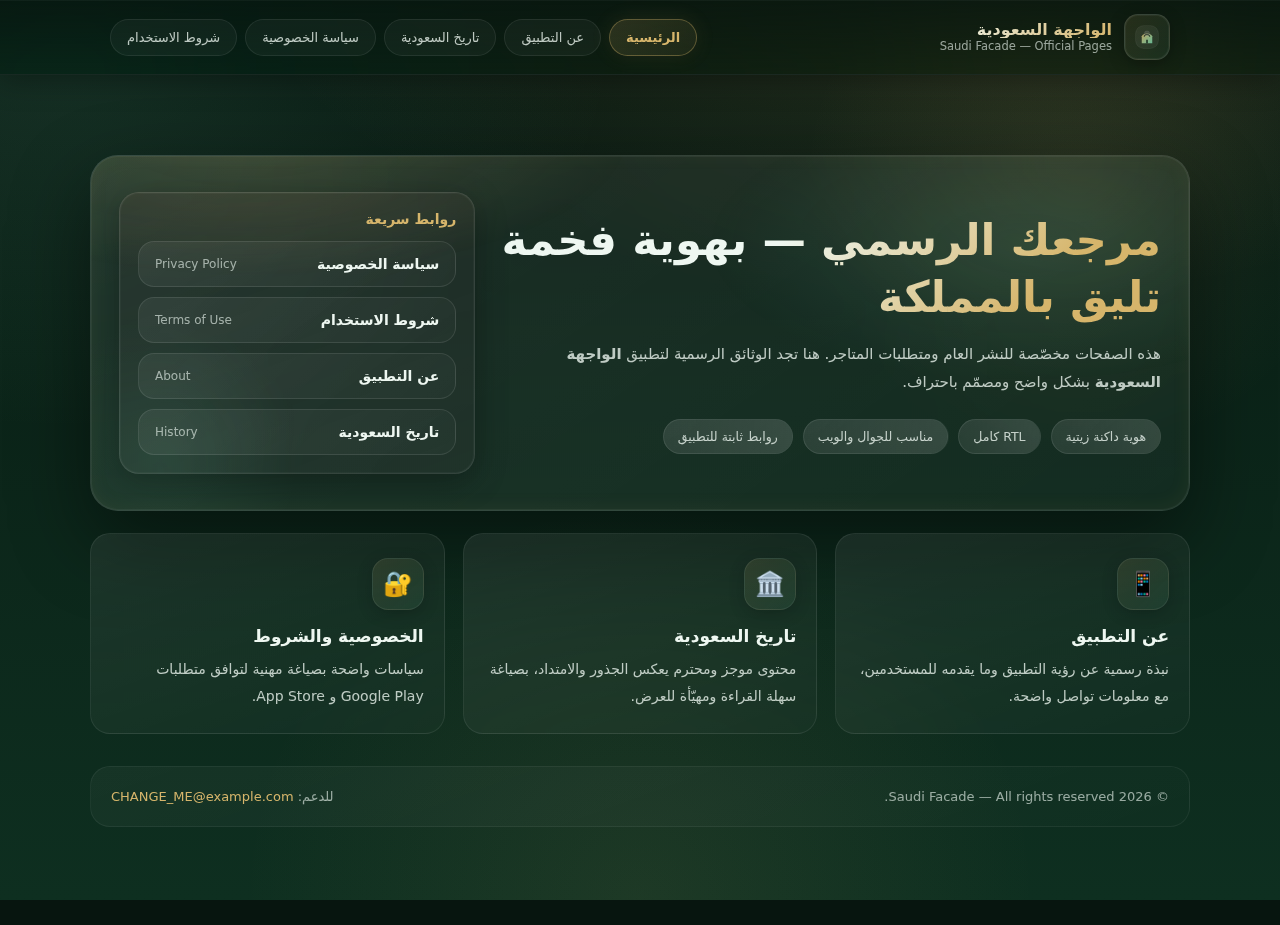
<file: index.html>
<!doctype html>
<html lang="ar" dir="rtl">
<head>
  <meta charset="utf-8" />
  <meta name="viewport" content="width=device-width,initial-scale=1" />
  <title>الواجهة السعودية — الصفحات الرسمية</title>
  <meta name="description" content="الصفحات الرسمية لتطبيق الواجهة السعودية: عن التطبيق، تاريخ السعودية، سياسة الخصوصية، شروط الاستخدام." />
  <link rel="icon" href="assets/logo.svg" type="image/svg+xml" />
  <link rel="stylesheet" href="assets/style.css" />
</head>
<body>

<header class="topbar">
  <nav class="nav">
    <a class="brand" href="./index.html" aria-label="العودة للصفحة الرئيسية">
      <img src="assets/logo.svg" alt="Saudi Facade" />
      <div class="title">
        <b>الواجهة السعودية</b>
        <span>Saudi Facade — Official Pages</span>
      </div>
    </a>

    <div class="links">
      <a class="is-active" href="./index.html">الرئيسية</a>
      <a href="./about.html">عن التطبيق</a>
      <a href="./history.html">تاريخ السعودية</a>
      <a href="./privacy.html">سياسة الخصوصية</a>
      <a href="./terms.html">شروط الاستخدام</a>
    </div>
  </nav>
</header>

<div class="wrap">
  <main class="container">
    <section class="hero">
      <div class="heroCard">
        <div class="heroInner">
          <div>
            <h1 class="hTitle">مرجعك الرسمي — بهوية فخمة تليق بالمملكة</h1>
            <p class="hSub">
              هذه الصفحات مخصّصة للنشر العام ومتطلبات المتاجر. هنا تجد الوثائق الرسمية لتطبيق
              <b>الواجهة السعودية</b> بشكل واضح ومصمّم باحتراف.
            </p>

            <div class="badges">
              <span class="badge">هوية داكنة زيتية</span>
              <span class="badge">RTL كامل</span>
              <span class="badge">مناسب للجوال والويب</span>
              <span class="badge">روابط ثابتة للتطبيق</span>
            </div>
          </div>

          <aside class="ctaBox">
            <h3>روابط سريعة</h3>
            <div class="cta">
              <a class="btn" href="./privacy.html"><b>سياسة الخصوصية</b><span>Privacy Policy</span></a>
              <a class="btn" href="./terms.html"><b>شروط الاستخدام</b><span>Terms of Use</span></a>
              <a class="btn" href="./about.html"><b>عن التطبيق</b><span>About</span></a>
              <a class="btn" href="./history.html"><b>تاريخ السعودية</b><span>History</span></a>
            </div>
          </aside>
        </div>
      </div>

      <div class="grid">
        <a class="card" href="./about.html">
          <div class="card-icon">📱</div>
          <h2>عن التطبيق</h2>
          <p>نبذة رسمية عن رؤية التطبيق وما يقدمه للمستخدمين، مع معلومات تواصل واضحة.</p>
        </a>
        <a class="card" href="./history.html">
          <div class="card-icon">🏛️</div>
          <h2>تاريخ السعودية</h2>
          <p>محتوى موجز ومحترم يعكس الجذور والامتداد، بصياغة سهلة القراءة ومهيّأة للعرض.</p>
        </a>
        <a class="card" href="./privacy.html">
          <div class="card-icon">🔐</div>
          <h2>الخصوصية والشروط</h2>
          <p>سياسات واضحة بصياغة مهنية لتوافق متطلبات Google Play و App Store.</p>
        </a>
      </div>

      <div class="footer">
        <div>© <span id="y"></span> Saudi Facade — All rights reserved.</div>
        <div>للدعم: <a href="mailto:CHANGE_ME@example.com">CHANGE_ME@example.com</a></div>
      </div>
    </section>
  </main>
</div>

<script>
  document.getElementById('y').textContent = new Date().getFullYear();

  /* ── Real-time 3D Tilt on Hero Card ── */
  const hero = document.querySelector('.heroCard');
  if(hero){
    hero.addEventListener('mousemove', e => {
      const r = hero.getBoundingClientRect();
      const x = (e.clientX - r.left) / r.width  - .5;
      const y = (e.clientY - r.top)  / r.height - .5;
      hero.style.transform =
        `perspective(900px) rotateY(${x*6}deg) rotateX(${-y*5}deg) translateY(-4px)`;
    });
    hero.addEventListener('mouseleave', () => {
      hero.style.transform = '';
    });
  }

  /* ── Real-time 3D Tilt on Cards ── */
  document.querySelectorAll('.card').forEach(card => {
    card.addEventListener('mousemove', e => {
      const r = card.getBoundingClientRect();
      const x = (e.clientX - r.left) / r.width  - .5;
      const y = (e.clientY - r.top)  / r.height - .5;
      card.style.transform =
        `perspective(600px) rotateY(${x*10}deg) rotateX(${-y*8}deg) translateY(-10px) scale(1.03)`;
    });
    card.addEventListener('mouseleave', () => {
      card.style.transform = '';
    });
  });
</script>
</body>
</html>
</file>
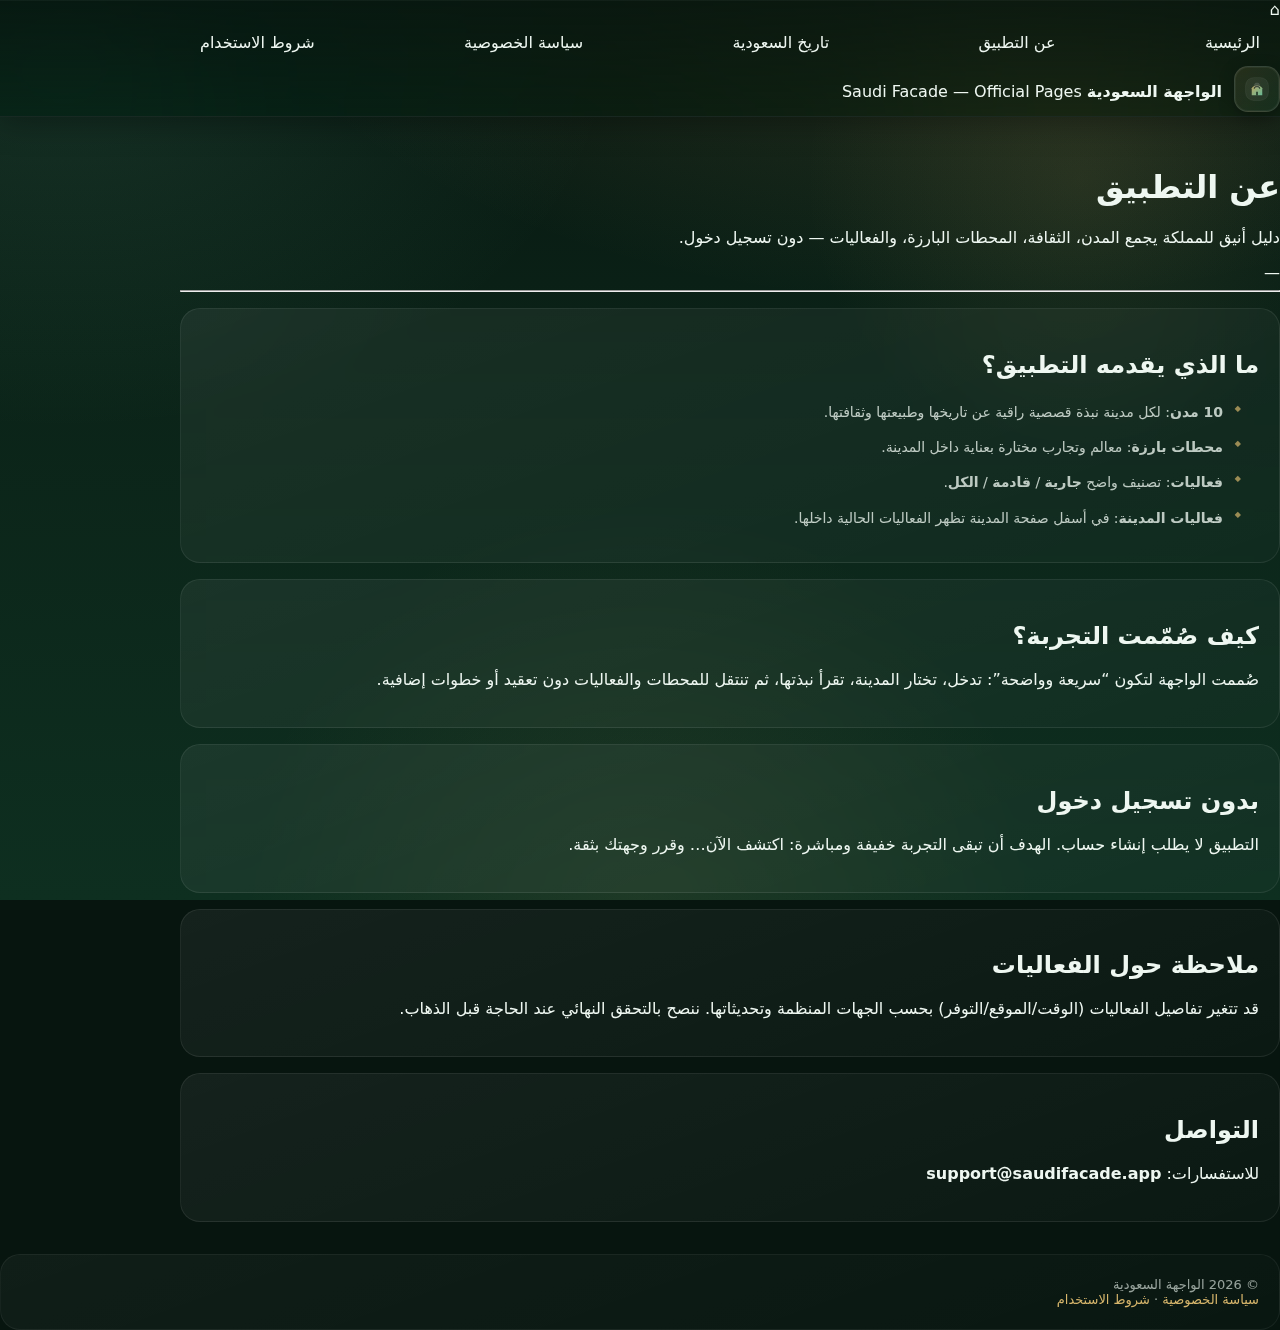
<file: about.html>
<!doctype html>
<html lang="ar" dir="rtl">
<head>
  <meta charset="utf-8" />
  <meta name="viewport" content="width=device-width, initial-scale=1" />
  <title>عن التطبيق — الواجهة السعودية</title>
  <meta name="description" content="عن تطبيق الواجهة السعودية: المدن، المحطات البارزة، والفعاليات الجارية والقادمة — تجربة بلا تسجيل." />
  <link rel="stylesheet" href="assets/style.css" />
</head>
<body>

<header class="topbar">
  <div class="container topbar-inner">
    <a class="homebtn" href="index.html" aria-label="الصفحة الرئيسية">⌂</a>

    <nav class="nav" aria-label="التنقل">
      <a class="pill" href="index.html">الرئيسية</a>
      <a class="pill active" href="about.html">عن التطبيق</a>
      <a class="pill" href="history.html">تاريخ السعودية</a>
      <a class="pill" href="privacy.html">سياسة الخصوصية</a>
      <a class="pill" href="terms.html">شروط الاستخدام</a>
    </nav>

    <div class="brand">
      <div class="brand-badge">
        <img src="assets/logo.svg" alt="" width="22" height="22" />
      </div>
      <div class="brand-title">
        <b>الواجهة السعودية</b>
        <span>Saudi Facade — Official Pages</span>
      </div>
    </div>
  </div>
</header>

<main class="page">
  <div class="container">
    <div class="panel">

      <div class="pagehead">
        <div>
          <h1>عن التطبيق</h1>
          <p>دليل أنيق للمملكة يجمع المدن، الثقافة، المحطات البارزة، والفعاليات — دون تسجيل دخول.</p>
        </div>
        <div class="meta">—</div>
      </div>

      <hr class="sep" />

      <div class="sections">

        <div class="section">
          <h2>ما الذي يقدمه التطبيق؟</h2>
          <ul>
            <li><b>10 مدن</b>: لكل مدينة نبذة قصصية راقية عن تاريخها وطبيعتها وثقافتها.</li>
            <li><b>محطات بارزة</b>: معالم وتجارب مختارة بعناية داخل المدينة.</li>
            <li><b>فعاليات</b>: تصنيف واضح <b>جارية</b> / <b>قادمة</b> / <b>الكل</b>.</li>
            <li><b>فعاليات المدينة</b>: في أسفل صفحة المدينة تظهر الفعاليات الحالية داخلها.</li>
          </ul>
        </div>

        <div class="section">
          <h2>كيف صُمّمت التجربة؟</h2>
          <p>
            صُممت الواجهة لتكون “سريعة وواضحة”: تدخل، تختار المدينة، تقرأ نبذتها،
            ثم تنتقل للمحطات والفعاليات دون تعقيد أو خطوات إضافية.
          </p>
        </div>

        <div class="section">
          <h2>بدون تسجيل دخول</h2>
          <p>
            التطبيق لا يطلب إنشاء حساب. الهدف أن تبقى التجربة خفيفة ومباشرة:
            اكتشف الآن… وقرر وجهتك بثقة.
          </p>
        </div>

        <div class="section">
          <h2>ملاحظة حول الفعاليات</h2>
          <p>
            قد تتغير تفاصيل الفعاليات (الوقت/الموقع/التوفر) بحسب الجهات المنظمة وتحديثاتها.
            ننصح بالتحقق النهائي عند الحاجة قبل الذهاب.
          </p>
        </div>

        <div class="section">
          <h2>التواصل</h2>
          <p>للاستفسارات: <b>support@saudifacade.app</b></p>
        </div>

      </div>
    </div>
  </div>
</main>

<footer class="footer">
  <div class="container footer-inner">
    <div>© <span id="y"></span> الواجهة السعودية</div>
    <div>
      <a href="privacy.html">سياسة الخصوصية</a>
      <span aria-hidden="true"> · </span>
      <a href="terms.html">شروط الاستخدام</a>
    </div>
  </div>
</footer>

<script>
  document.getElementById("y").textContent = new Date().getFullYear();

  /* ── Real-time 3D Tilt on Panel ── */
  const panel = document.querySelector('.panel');
  if(panel){
    panel.addEventListener('mousemove', e => {
      const r = panel.getBoundingClientRect();
      const x = (e.clientX - r.left) / r.width  - .5;
      const y = (e.clientY - r.top)  / r.height - .5;
      panel.style.transform =
        `perspective(1200px) rotateY(${x*3}deg) rotateX(${-y*2}deg) translateY(-2px)`;
    });
    panel.addEventListener('mouseleave', () => {
      panel.style.transform = '';
    });
  }

  /* ── Real-time 3D Tilt on Sections ── */
  document.querySelectorAll('.section').forEach(sec => {
    sec.addEventListener('mousemove', e => {
      const r = sec.getBoundingClientRect();
      const x = (e.clientX - r.left) / r.width  - .5;
      const y = (e.clientY - r.top)  / r.height - .5;
      sec.style.transform =
        `perspective(700px) rotateY(${x*8}deg) rotateX(${-y*6}deg) translateY(-5px) translateX(-4px)`;
    });
    sec.addEventListener('mouseleave', () => {
      sec.style.transform = '';
    });
  });
</script>

</body>
</html>
</file>
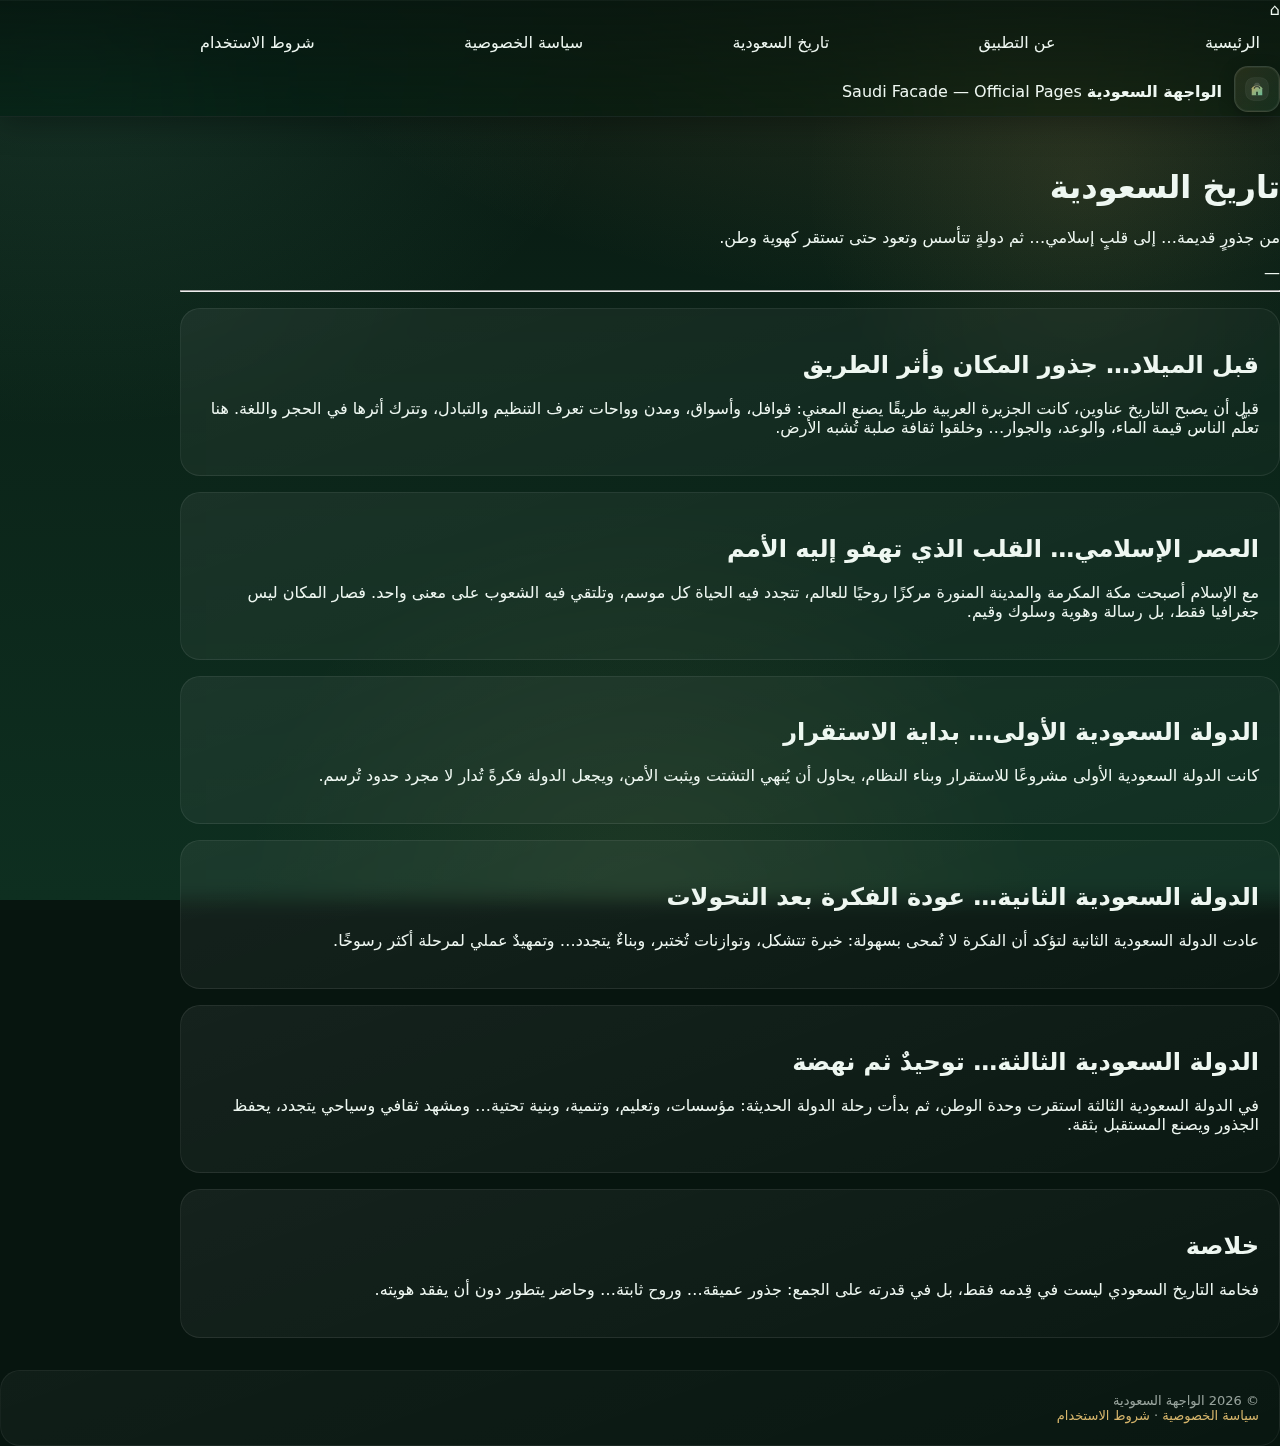
<file: history.html>
<!doctype html>
<html lang="ar" dir="rtl">
<head>
  <meta charset="utf-8" />
  <meta name="viewport" content="width=device-width, initial-scale=1" />
  <title>تاريخ السعودية — الواجهة السعودية</title>
  <meta name="description" content="نبذة عميقة عن تاريخ المملكة: قبل الميلاد، العصر الإسلامي، الدولة السعودية الأولى والثانية والثالثة." />
  <link rel="stylesheet" href="assets/style.css" />
</head>
<body>

<header class="topbar">
  <div class="container topbar-inner">
    <a class="homebtn" href="index.html" aria-label="الصفحة الرئيسية">⌂</a>

    <nav class="nav" aria-label="التنقل">
      <a class="pill" href="index.html">الرئيسية</a>
      <a class="pill" href="about.html">عن التطبيق</a>
      <a class="pill active" href="history.html">تاريخ السعودية</a>
      <a class="pill" href="privacy.html">سياسة الخصوصية</a>
      <a class="pill" href="terms.html">شروط الاستخدام</a>
    </nav>

    <div class="brand">
      <div class="brand-badge">
        <img src="assets/logo.svg" alt="" width="22" height="22" />
      </div>
      <div class="brand-title">
        <b>الواجهة السعودية</b>
        <span>Saudi Facade — Official Pages</span>
      </div>
    </div>
  </div>
</header>

<main class="page">
  <div class="container">
    <div class="panel">

      <div class="pagehead">
        <div>
          <h1>تاريخ السعودية</h1>
          <p>من جذورٍ قديمة… إلى قلبٍ إسلامي… ثم دولةٍ تتأسس وتعود حتى تستقر كهوية وطن.</p>
        </div>
        <div class="meta">—</div>
      </div>

      <hr class="sep" />

      <div class="sections">

        <div class="section">
          <h2>قبل الميلاد… جذور المكان وأثر الطريق</h2>
          <p>
            قبل أن يصبح التاريخ عناوين، كانت الجزيرة العربية طريقًا يصنع المعنى:
            قوافل، وأسواق، ومدن وواحات تعرف التنظيم والتبادل، وتترك أثرها في الحجر واللغة.
            هنا تعلّم الناس قيمة الماء، والوعد، والجوار… وخلقوا ثقافة صلبة تُشبه الأرض.
          </p>
        </div>

        <div class="section">
          <h2>العصر الإسلامي… القلب الذي تهفو إليه الأمم</h2>
          <p>
            مع الإسلام أصبحت مكة المكرمة والمدينة المنورة مركزًا روحيًا للعالم،
            تتجدد فيه الحياة كل موسم، وتلتقي فيه الشعوب على معنى واحد.
            فصار المكان ليس جغرافيا فقط، بل رسالة وهوية وسلوك وقيم.
          </p>
        </div>

        <div class="section">
          <h2>الدولة السعودية الأولى… بداية الاستقرار</h2>
          <p>
            كانت الدولة السعودية الأولى مشروعًا للاستقرار وبناء النظام،
            يحاول أن يُنهي التشتت ويثبت الأمن، ويجعل الدولة فكرةً تُدار لا مجرد حدود تُرسم.
          </p>
        </div>

        <div class="section">
          <h2>الدولة السعودية الثانية… عودة الفكرة بعد التحولات</h2>
          <p>
            عادت الدولة السعودية الثانية لتؤكد أن الفكرة لا تُمحى بسهولة:
            خبرة تتشكل، وتوازنات تُختبر، وبناءٌ يتجدد… وتمهيدٌ عملي لمرحلة أكثر رسوخًا.
          </p>
        </div>

        <div class="section">
          <h2>الدولة السعودية الثالثة… توحيدٌ ثم نهضة</h2>
          <p>
            في الدولة السعودية الثالثة استقرت وحدة الوطن، ثم بدأت رحلة الدولة الحديثة:
            مؤسسات، وتعليم، وتنمية، وبنية تحتية… ومشهد ثقافي وسياحي يتجدد،
            يحفظ الجذور ويصنع المستقبل بثقة.
          </p>
        </div>

        <div class="section">
          <h2>خلاصة</h2>
          <p>
            فخامة التاريخ السعودي ليست في قِدمه فقط، بل في قدرته على الجمع:
            جذور عميقة… وروح ثابتة… وحاضر يتطور دون أن يفقد هويته.
          </p>
        </div>

      </div>
    </div>
  </div>
</main>

<footer class="footer">
  <div class="container footer-inner">
    <div>© <span id="y"></span> الواجهة السعودية</div>
    <div>
      <a href="privacy.html">سياسة الخصوصية</a>
      <span aria-hidden="true"> · </span>
      <a href="terms.html">شروط الاستخدام</a>
    </div>
  </div>
</footer>

<script>
  document.getElementById("y").textContent = new Date().getFullYear();

  /* ── Real-time 3D Tilt on Panel ── */
  const panel = document.querySelector('.panel');
  if(panel){
    panel.addEventListener('mousemove', e => {
      const r = panel.getBoundingClientRect();
      const x = (e.clientX - r.left) / r.width  - .5;
      const y = (e.clientY - r.top)  / r.height - .5;
      panel.style.transform =
        `perspective(1200px) rotateY(${x*3}deg) rotateX(${-y*2}deg) translateY(-2px)`;
    });
    panel.addEventListener('mouseleave', () => {
      panel.style.transform = '';
    });
  }

  /* ── Real-time 3D Tilt on Sections ── */
  document.querySelectorAll('.section').forEach(sec => {
    sec.addEventListener('mousemove', e => {
      const r = sec.getBoundingClientRect();
      const x = (e.clientX - r.left) / r.width  - .5;
      const y = (e.clientY - r.top)  / r.height - .5;
      sec.style.transform =
        `perspective(700px) rotateY(${x*8}deg) rotateX(${-y*6}deg) translateY(-5px) translateX(-4px)`;
    });
    sec.addEventListener('mouseleave', () => {
      sec.style.transform = '';
    });
  });
</script>

</body>
</html>
</file>
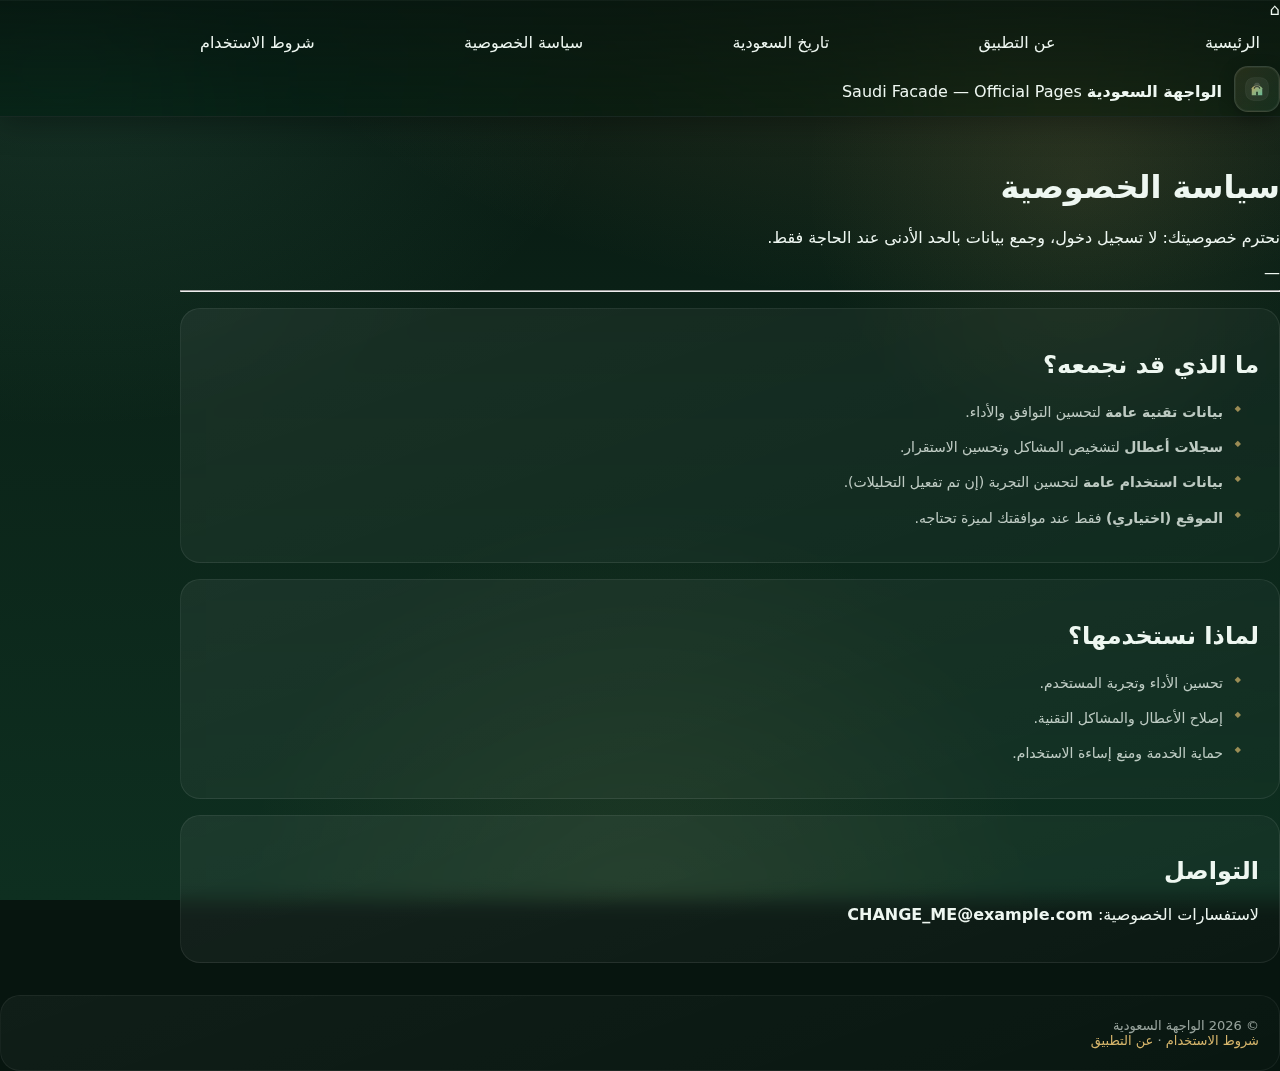
<file: privacy.html>
<!doctype html>
<html lang="ar" dir="rtl">
<head>
  <meta charset="utf-8" />
  <meta name="viewport" content="width=device-width, initial-scale=1" />
  <title>سياسة الخصوصية — الواجهة السعودية</title>
  <meta name="description" content="سياسة الخصوصية لتطبيق الواجهة السعودية: جمع محدود للبيانات عند الحاجة، أذونات اختيارية، وحماية معقولة." />
  <link rel="stylesheet" href="assets/style.css" />
</head>
<body>

<header class="topbar">
  <div class="container topbar-inner">
    <a class="homebtn" href="index.html" aria-label="الصفحة الرئيسية">⌂</a>

    <nav class="nav" aria-label="التنقل">
      <a class="pill" href="index.html">الرئيسية</a>
      <a class="pill" href="about.html">عن التطبيق</a>
      <a class="pill" href="history.html">تاريخ السعودية</a>
      <a class="pill active" href="privacy.html">سياسة الخصوصية</a>
      <a class="pill" href="terms.html">شروط الاستخدام</a>
    </nav>

    <div class="brand">
      <div class="brand-badge">
        <img src="assets/logo.svg" alt="" width="22" height="22" />
      </div>
      <div class="brand-title">
        <b>الواجهة السعودية</b>
        <span>Saudi Facade — Official Pages</span>
      </div>
    </div>
  </div>
</header>

<main class="page">
  <div class="container">
    <div class="panel">

      <div class="pagehead">
        <div>
          <h1>سياسة الخصوصية</h1>
          <p>نحترم خصوصيتك: لا تسجيل دخول، وجمع بيانات بالحد الأدنى عند الحاجة فقط.</p>
        </div>
        <div class="meta">—</div>
      </div>

      <hr class="sep" />

      <div class="sections">
        <div class="section">
          <h2>ما الذي قد نجمعه؟</h2>
          <ul>
            <li><b>بيانات تقنية عامة</b> لتحسين التوافق والأداء.</li>
            <li><b>سجلات أعطال</b> لتشخيص المشاكل وتحسين الاستقرار.</li>
            <li><b>بيانات استخدام عامة</b> لتحسين التجربة (إن تم تفعيل التحليلات).</li>
            <li><b>الموقع (اختياري)</b> فقط عند موافقتك لميزة تحتاجه.</li>
          </ul>
        </div>

        <div class="section">
          <h2>لماذا نستخدمها؟</h2>
          <ul>
            <li>تحسين الأداء وتجربة المستخدم.</li>
            <li>إصلاح الأعطال والمشاكل التقنية.</li>
            <li>حماية الخدمة ومنع إساءة الاستخدام.</li>
          </ul>
        </div>

        <div class="section">
          <h2>التواصل</h2>
          <p>لاستفسارات الخصوصية: <a href="mailto:CHANGE_ME@example.com"><b>CHANGE_ME@example.com</b></a></p>
        </div>
      </div>

    </div>
  </div>
</main>

<footer class="footer">
  <div class="container footer-inner">
    <div>© <span id="y"></span> الواجهة السعودية</div>
    <div>
      <a href="terms.html">شروط الاستخدام</a>
      <span aria-hidden="true"> · </span>
      <a href="about.html">عن التطبيق</a>
    </div>
  </div>
</footer>

<script>
  document.getElementById("y").textContent = new Date().getFullYear();

  /* ── Real-time 3D Tilt on Panel ── */
  const panel = document.querySelector('.panel');
  if(panel){
    panel.addEventListener('mousemove', e => {
      const r = panel.getBoundingClientRect();
      const x = (e.clientX - r.left) / r.width  - .5;
      const y = (e.clientY - r.top)  / r.height - .5;
      panel.style.transform =
        `perspective(1200px) rotateY(${x*3}deg) rotateX(${-y*2}deg) translateY(-2px)`;
    });
    panel.addEventListener('mouseleave', () => {
      panel.style.transform = '';
    });
  }

  /* ── Real-time 3D Tilt on Sections ── */
  document.querySelectorAll('.section').forEach(sec => {
    sec.addEventListener('mousemove', e => {
      const r = sec.getBoundingClientRect();
      const x = (e.clientX - r.left) / r.width  - .5;
      const y = (e.clientY - r.top)  / r.height - .5;
      sec.style.transform =
        `perspective(700px) rotateY(${x*8}deg) rotateX(${-y*6}deg) translateY(-5px) translateX(-4px)`;
    });
    sec.addEventListener('mouseleave', () => {
      sec.style.transform = '';
    });
  });
</script>

</body>
</html>
</file>
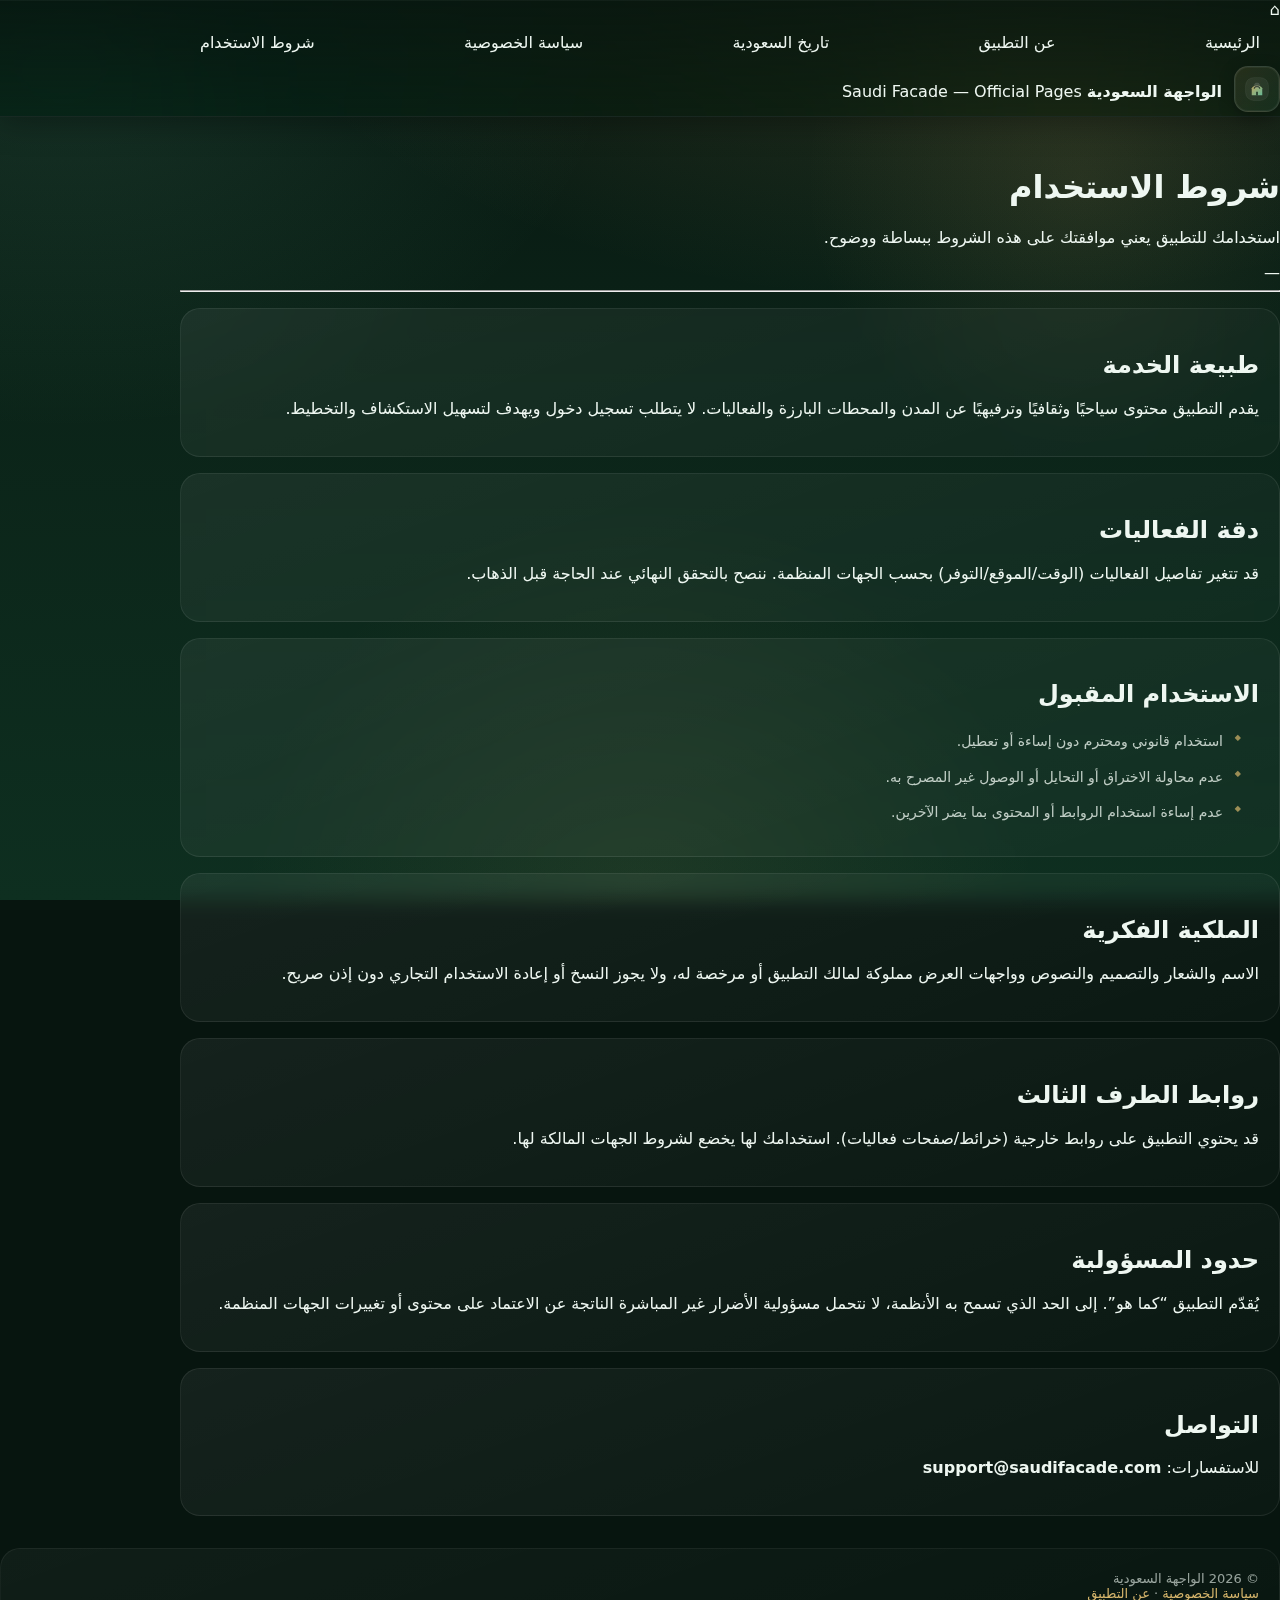
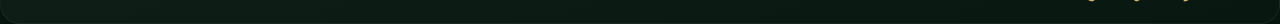
<file: terms.html>
<!doctype html>
<html lang="ar" dir="rtl">
<head>
  <meta charset="utf-8" />
  <meta name="viewport" content="width=device-width, initial-scale=1" />
  <title>شروط الاستخدام — الواجهة السعودية</title>
  <meta name="description" content="شروط استخدام تطبيق الواجهة السعودية: قواعد الاستخدام، الملكية الفكرية، روابط الطرف الثالث، وحدود المسؤولية." />
  <link rel="stylesheet" href="assets/style.css" />
</head>
<body>

<header class="topbar">
  <div class="container topbar-inner">
    <a class="homebtn" href="index.html" aria-label="الصفحة الرئيسية">⌂</a>

    <nav class="nav" aria-label="التنقل">
      <a class="pill" href="index.html">الرئيسية</a>
      <a class="pill" href="about.html">عن التطبيق</a>
      <a class="pill" href="history.html">تاريخ السعودية</a>
      <a class="pill" href="privacy.html">سياسة الخصوصية</a>
      <a class="pill active" href="terms.html">شروط الاستخدام</a>
    </nav>

    <div class="brand">
      <div class="brand-badge">
        <img src="assets/logo.svg" alt="" width="22" height="22" />
      </div>
      <div class="brand-title">
        <b>الواجهة السعودية</b>
        <span>Saudi Facade — Official Pages</span>
      </div>
    </div>
  </div>
</header>

<main class="page">
  <div class="container">
    <div class="panel">

      <div class="pagehead">
        <div>
          <h1>شروط الاستخدام</h1>
          <p>استخدامك للتطبيق يعني موافقتك على هذه الشروط ببساطة ووضوح.</p>
        </div>
        <div class="meta">—</div>
      </div>

      <hr class="sep" />

      <div class="sections">

        <div class="section">
          <h2>طبيعة الخدمة</h2>
          <p>
            يقدم التطبيق محتوى سياحيًا وثقافيًا وترفيهيًا عن المدن والمحطات البارزة والفعاليات.
            لا يتطلب تسجيل دخول ويهدف لتسهيل الاستكشاف والتخطيط.
          </p>
        </div>

        <div class="section">
          <h2>دقة الفعاليات</h2>
          <p>
            قد تتغير تفاصيل الفعاليات (الوقت/الموقع/التوفر) بحسب الجهات المنظمة.
            ننصح بالتحقق النهائي عند الحاجة قبل الذهاب.
          </p>
        </div>

        <div class="section">
          <h2>الاستخدام المقبول</h2>
          <ul>
            <li>استخدام قانوني ومحترم دون إساءة أو تعطيل.</li>
            <li>عدم محاولة الاختراق أو التحايل أو الوصول غير المصرح به.</li>
            <li>عدم إساءة استخدام الروابط أو المحتوى بما يضر الآخرين.</li>
          </ul>
        </div>

        <div class="section">
          <h2>الملكية الفكرية</h2>
          <p>
            الاسم والشعار والتصميم والنصوص وواجهات العرض مملوكة لمالك التطبيق أو مرخصة له،
            ولا يجوز النسخ أو إعادة الاستخدام التجاري دون إذن صريح.
          </p>
        </div>

        <div class="section">
          <h2>روابط الطرف الثالث</h2>
          <p>
            قد يحتوي التطبيق على روابط خارجية (خرائط/صفحات فعاليات). استخدامك لها يخضع لشروط الجهات المالكة لها.
          </p>
        </div>

        <div class="section">
          <h2>حدود المسؤولية</h2>
          <p>
            يُقدّم التطبيق “كما هو”. إلى الحد الذي تسمح به الأنظمة، لا نتحمل مسؤولية الأضرار غير المباشرة
            الناتجة عن الاعتماد على محتوى أو تغييرات الجهات المنظمة.
          </p>
        </div>

        <div class="section">
          <h2>التواصل</h2>
          <p>للاستفسارات: <a href="mailto:support@saudifacade.com"><b>support@saudifacade.com</b></a></p>
        </div>

      </div>
    </div>
  </div>
</main>

<footer class="footer">
  <div class="container footer-inner">
    <div>© <span id="y"></span> الواجهة السعودية</div>
    <div>
      <a href="privacy.html">سياسة الخصوصية</a>
      <span aria-hidden="true"> · </span>
      <a href="about.html">عن التطبيق</a>
    </div>
  </div>
</footer>

<script>
  document.getElementById("y").textContent = new Date().getFullYear();

  /* ── Real-time 3D Tilt on Panel ── */
  const panel = document.querySelector('.panel');
  if(panel){
    panel.addEventListener('mousemove', e => {
      const r = panel.getBoundingClientRect();
      const x = (e.clientX - r.left) / r.width  - .5;
      const y = (e.clientY - r.top)  / r.height - .5;
      panel.style.transform =
        `perspective(1200px) rotateY(${x*3}deg) rotateX(${-y*2}deg) translateY(-2px)`;
    });
    panel.addEventListener('mouseleave', () => {
      panel.style.transform = '';
    });
  }

  /* ── Real-time 3D Tilt on Sections ── */
  document.querySelectorAll('.section').forEach(sec => {
    sec.addEventListener('mousemove', e => {
      const r = sec.getBoundingClientRect();
      const x = (e.clientX - r.left) / r.width  - .5;
      const y = (e.clientY - r.top)  / r.height - .5;
      sec.style.transform =
        `perspective(700px) rotateY(${x*8}deg) rotateX(${-y*6}deg) translateY(-5px) translateX(-4px)`;
    });
    sec.addEventListener('mouseleave', () => {
      sec.style.transform = '';
    });
  });
</script>

</body>
</html>
</file>
<file: assets/style.css>
/* ═══════════════════════════════════════════════════════════════
   Saudi Facade — Official Pages  ·  3D Premium Design System
   ═══════════════════════════════════════════════════════════════ */

:root{
  --bg0:#07150f;
  --bg1:#0b2318;
  --bg2:#0e2f20;
  --card: rgba(255,255,255,.06);
  --card2: rgba(255,255,255,.08);
  --stroke: rgba(255,255,255,.10);
  --text:#eef7f1;
  --muted: rgba(238,247,241,.78);
  --muted2: rgba(238,247,241,.62);
  --accent:#d6b56b;
  --accent2:#7ee0b5;
  --shadow: 0 24px 60px rgba(0,0,0,.45);
  --radius: 20px;
  --radius2: 28px;
  --max: 1100px;
  --glass: rgba(255,255,255,.04);
  --glass2: rgba(255,255,255,.07);
  --glow-gold: rgba(214,181,107,.25);
  --glow-mint: rgba(126,224,181,.18);
}

/* ── Keyframes ──────────────────────────────────────────────── */
@keyframes fadeInUp{
  from{ opacity:0; transform: translateY(32px) scale(.97); }
  to{ opacity:1; transform: translateY(0) scale(1); }
}
@keyframes fadeInDown{
  from{ opacity:0; transform: translateY(-18px); }
  to{ opacity:1; transform: translateY(0); }
}
@keyframes subtleFloat{
  0%,100%{ transform: translateY(0); }
  50%{ transform: translateY(-6px); }
}
@keyframes shimmer{
  0%{ background-position: -200% 0; }
  100%{ background-position: 200% 0; }
}
@keyframes glowPulse{
  0%,100%{ opacity:.5; }
  50%{ opacity:1; }
}
@keyframes rotateGradient{
  0%{ transform: rotate(0deg); }
  100%{ transform: rotate(360deg); }
}
@keyframes slideInRight{
  from{ opacity:0; transform: translateX(40px); }
  to{ opacity:1; transform: translateX(0); }
}

/* ── Reset & Base ───────────────────────────────────────────── */
*{ box-sizing: border-box; }
html{ scroll-behavior: smooth; }
html,body{ height: 100%; }
body{
  margin:0;
  font-family: ui-sans-serif, system-ui, -apple-system, "Segoe UI", Tahoma, Arial, "Noto Sans Arabic", "Noto Kufi Arabic", sans-serif;
  color: var(--text);
  background: var(--bg0);
  overflow-x: hidden;
  perspective: 1200px;
}

/* ── Animated Background ────────────────────────────────────── */
body::before{
  content:"";
  position: fixed;
  inset: 0;
  z-index: -2;
  background:
    radial-gradient(1400px 800px at 75% -15%, rgba(214,181,107,.20), transparent 55%),
    radial-gradient(1000px 700px at 5% 5%, rgba(126,224,181,.12), transparent 55%),
    radial-gradient(800px 800px at 50% 100%, rgba(214,181,107,.08), transparent 50%),
    linear-gradient(180deg, var(--bg0), var(--bg1) 40%, var(--bg2));
}
body::after{
  content:"";
  position: fixed;
  width: 600px;
  height: 600px;
  top: -120px;
  right: -100px;
  z-index: -1;
  background: radial-gradient(circle, rgba(214,181,107,.10), transparent 65%);
  animation: subtleFloat 8s ease-in-out infinite;
  pointer-events: none;
}

a{ color: inherit; text-decoration: none; }
a:hover{ opacity: .95; }
small{ color: var(--muted2); }

/* ── Layout ─────────────────────────────────────────────────── */
.wrap{
  width: 100%;
  padding: 32px 20px 70px;
  display:flex;
  justify-content:center;
}

.container{
  width: min(var(--max), 100%);
  animation: fadeInUp .7s cubic-bezier(.22,1,.36,1) both;
}

/* ── Top Bar — Frosted Glass 3D ─────────────────────────────── */
.topbar{
  position: sticky;
  top: 0;
  z-index: 100;
  backdrop-filter: blur(24px) saturate(1.6);
  -webkit-backdrop-filter: blur(24px) saturate(1.6);
  background: linear-gradient(180deg, rgba(7,21,15,.82), rgba(7,21,15,.45));
  border-bottom: 1px solid rgba(255,255,255,.07);
  box-shadow:
    0 4px 30px rgba(0,0,0,.35),
    0 1px 0 rgba(255,255,255,.04) inset;
  animation: fadeInDown .5s cubic-bezier(.22,1,.36,1) both;
}

.nav{
  width: min(var(--max), 100%);
  margin: 0 auto;
  padding: 14px 20px;
  display:flex;
  align-items:center;
  justify-content: space-between;
  gap: 14px;
}

/* ── Brand ──────────────────────────────────────────────────── */
.brand{
  display:flex;
  align-items:center;
  gap: 12px;
  min-width: 220px;
  transition: transform .3s cubic-bezier(.22,1,.36,1);
}
.brand:hover{
  transform: scale(1.03);
}
.brand img{
  width: 46px;
  height: 46px;
  border-radius: 14px;
  background: linear-gradient(135deg, rgba(214,181,107,.12), rgba(126,224,181,.08));
  padding: 8px;
  border: 1px solid rgba(255,255,255,.12);
  box-shadow:
    0 4px 16px rgba(0,0,0,.3),
    0 0 0 1px rgba(255,255,255,.05) inset;
  transition: transform .3s ease, box-shadow .3s ease;
}
.brand:hover img{
  transform: rotateY(12deg) scale(1.08);
  box-shadow:
    0 8px 28px rgba(214,181,107,.2),
    0 0 0 1px rgba(214,181,107,.15) inset;
}
.brand .title{
  display:flex;
  flex-direction:column;
  line-height: 1.1;
}
.brand .title b{
  font-size: 16px;
  letter-spacing: .3px;
  background: linear-gradient(135deg, var(--text), var(--accent));
  -webkit-background-clip: text;
  -webkit-text-fill-color: transparent;
  background-clip: text;
}
.brand .title span{
  font-size: 11.5px;
  color: var(--muted2);
  margin-top: 2px;
}

/* ── Navigation Links — Pill Style ──────────────────────────── */
.links{
  display:flex;
  gap: 8px;
  flex-wrap: wrap;
  justify-content: center;
}

.links a{
  padding: 10px 16px;
  border-radius: 999px;
  border: 1px solid rgba(255,255,255,.08);
  background: var(--glass);
  color: var(--muted);
  font-size: 13px;
  font-weight: 500;
  transition: all .3s cubic-bezier(.22,1,.36,1);
  position: relative;
  overflow: hidden;
}
.links a::before{
  content:"";
  position:absolute;
  inset:0;
  border-radius: inherit;
  background: linear-gradient(135deg, rgba(214,181,107,.08), rgba(126,224,181,.06));
  opacity: 0;
  transition: opacity .3s ease;
}
.links a:hover{
  transform: translateY(-2px) scale(1.04);
  background: rgba(255,255,255,.07);
  color: var(--text);
  border-color: rgba(255,255,255,.15);
  box-shadow: 0 6px 20px rgba(0,0,0,.25);
}
.links a:hover::before{
  opacity: 1;
}
.links a.is-active{
  background: linear-gradient(135deg, rgba(214,181,107,.16), rgba(214,181,107,.08));
  border-color: rgba(214,181,107,.35);
  color: var(--accent);
  font-weight: 600;
  box-shadow:
    0 0 20px rgba(214,181,107,.12),
    0 2px 8px rgba(0,0,0,.2);
}

/* ── Hero Section ───────────────────────────────────────────── */
.hero{
  padding: 48px 0 28px;
}

.heroCard{
  border-radius: var(--radius2);
  border: 1px solid rgba(255,255,255,.10);
  background: linear-gradient(145deg, rgba(255,255,255,.08), rgba(255,255,255,.03));
  box-shadow:
    0 30px 80px rgba(0,0,0,.45),
    0 0 0 1px rgba(255,255,255,.05) inset,
    0 -2px 20px rgba(214,181,107,.06) inset;
  padding: 36px 28px;
  position: relative;
  overflow: hidden;
  backdrop-filter: blur(12px);
  -webkit-backdrop-filter: blur(12px);
  transform-style: preserve-3d;
  transition: transform .5s cubic-bezier(.22,1,.36,1), box-shadow .5s ease;
  animation: fadeInUp .8s cubic-bezier(.22,1,.36,1) .15s both;
}
.heroCard:hover{
  transform: perspective(1000px) rotateX(1.5deg) rotateY(-1deg) translateY(-4px);
  box-shadow:
    0 40px 100px rgba(0,0,0,.5),
    0 0 40px rgba(214,181,107,.08),
    0 0 0 1px rgba(255,255,255,.08) inset;
}

.heroCard::before{
  content:"";
  position:absolute;
  inset:-2px;
  background:
    radial-gradient(700px 260px at 15% -5%, rgba(214,181,107,.18), transparent 55%),
    radial-gradient(600px 260px at 85% 25%, rgba(126,224,181,.12), transparent 55%);
  pointer-events:none;
  opacity: .9;
}

/* Decorative floating orb */
.heroCard::after{
  content:"";
  position: absolute;
  width: 300px;
  height: 300px;
  bottom: -100px;
  left: -80px;
  background: radial-gradient(circle, rgba(126,224,181,.08), transparent 65%);
  pointer-events: none;
  animation: subtleFloat 6s ease-in-out infinite;
}

.heroInner{
  position: relative;
  display:grid;
  grid-template-columns: 1.3fr .7fr;
  gap: 24px;
  align-items: center;
  z-index: 1;
}

.hTitle{
  font-size: clamp(28px, 3.4vw, 44px);
  margin: 0 0 14px;
  letter-spacing: .3px;
  line-height: 1.3;
  background: linear-gradient(135deg, var(--text) 40%, var(--accent) 80%);
  -webkit-background-clip: text;
  -webkit-text-fill-color: transparent;
  background-clip: text;
}
.hSub{
  margin: 0 0 22px;
  color: var(--muted);
  line-height: 1.9;
  font-size: 15px;
}

/* ── Badges — Glass Chips ───────────────────────────────────── */
.badges{
  display:flex;
  gap: 10px;
  flex-wrap: wrap;
}
.badge{
  padding: 9px 14px;
  border-radius: 999px;
  border: 1px solid rgba(255,255,255,.10);
  background: linear-gradient(135deg, rgba(255,255,255,.06), rgba(255,255,255,.02));
  color: var(--muted);
  font-size: 12.5px;
  backdrop-filter: blur(8px);
  transition: all .3s ease;
  position: relative;
  overflow: hidden;
}
.badge::before{
  content:"";
  position: absolute;
  inset: 0;
  background: linear-gradient(90deg, transparent, rgba(255,255,255,.08), transparent);
  background-size: 200% 100%;
  animation: shimmer 3s ease-in-out infinite;
  pointer-events: none;
}
.badge:hover{
  border-color: rgba(214,181,107,.25);
  transform: translateY(-2px);
  box-shadow: 0 4px 14px rgba(0,0,0,.2);
}

/* ── CTA Box — Frosted Panel ────────────────────────────────── */
.ctaBox{
  border-radius: var(--radius);
  border: 1px solid rgba(255,255,255,.10);
  background: linear-gradient(160deg, rgba(0,0,0,.25), rgba(0,0,0,.15));
  padding: 18px;
  backdrop-filter: blur(16px);
  -webkit-backdrop-filter: blur(16px);
  box-shadow:
    0 8px 32px rgba(0,0,0,.3),
    0 0 0 1px rgba(255,255,255,.03) inset;
  transform-style: preserve-3d;
  animation: slideInRight .8s cubic-bezier(.22,1,.36,1) .3s both;
}
.ctaBox h3{
  margin: 0 0 14px;
  font-size: 14px;
  color: var(--accent);
  letter-spacing: .5px;
  text-transform: uppercase;
  font-weight: 600;
}
.cta{
  display:grid;
  gap: 10px;
}
.btn{
  display:flex;
  align-items:center;
  justify-content: space-between;
  padding: 14px 16px;
  border-radius: 16px;
  border: 1px solid rgba(255,255,255,.10);
  background: linear-gradient(135deg, rgba(255,255,255,.06), rgba(255,255,255,.02));
  position: relative;
  overflow: hidden;
  transition: all .35s cubic-bezier(.22,1,.36,1);
  transform-style: preserve-3d;
}
.btn::before{
  content:"";
  position:absolute;
  inset:0;
  border-radius: inherit;
  background: linear-gradient(135deg, rgba(214,181,107,.08), transparent 60%);
  opacity: 0;
  transition: opacity .3s ease;
}
.btn:hover{
  background: linear-gradient(135deg, rgba(255,255,255,.09), rgba(255,255,255,.04));
  border-color: rgba(214,181,107,.20);
  transform: translateX(-4px) translateY(-2px);
  box-shadow:
    4px 6px 20px rgba(0,0,0,.25),
    0 0 16px rgba(214,181,107,.06);
}
.btn:hover::before{
  opacity: 1;
}
.btn b{
  font-size: 14px;
  position: relative;
  z-index: 1;
}
.btn span{
  font-size: 12px;
  color: var(--muted2);
  position: relative;
  z-index: 1;
}

/* ── Cards Grid — 3D Glass Cards ────────────────────────────── */
.grid{
  display:grid;
  grid-template-columns: repeat(3, 1fr);
  gap: 18px;
  margin-top: 22px;
  perspective: 1000px;
}

.card{
  border-radius: var(--radius);
  border: 1px solid rgba(255,255,255,.08);
  background: linear-gradient(160deg, rgba(255,255,255,.07), rgba(255,255,255,.02));
  padding: 24px 20px;
  position: relative;
  overflow: hidden;
  backdrop-filter: blur(12px);
  -webkit-backdrop-filter: blur(12px);
  transform-style: preserve-3d;
  transition: all .45s cubic-bezier(.22,1,.36,1);
  animation: fadeInUp .7s cubic-bezier(.22,1,.36,1) both;
  cursor: default;
}
.card:nth-child(1){ animation-delay: .25s; }
.card:nth-child(2){ animation-delay: .4s; }
.card:nth-child(3){ animation-delay: .55s; }

/* Top accent line */
.card::before{
  content:"";
  position: absolute;
  top: 0;
  right: 0;
  left: 0;
  height: 3px;
  background: linear-gradient(90deg, var(--accent), var(--accent2), var(--accent));
  background-size: 200% 100%;
  opacity: 0;
  transition: opacity .4s ease;
  animation: shimmer 4s linear infinite;
}

/* Glow orb */
.card::after{
  content:"";
  position: absolute;
  width: 180px;
  height: 180px;
  top: -60px;
  right: -60px;
  background: radial-gradient(circle, var(--glow-gold), transparent 70%);
  opacity: 0;
  transition: opacity .45s ease;
  pointer-events: none;
}

.card:hover{
  transform: perspective(800px) rotateX(2deg) rotateY(-2deg) translateY(-8px) scale(1.02);
  border-color: rgba(214,181,107,.22);
  box-shadow:
    0 20px 50px rgba(0,0,0,.4),
    0 0 30px rgba(214,181,107,.08),
    0 0 0 1px rgba(255,255,255,.06) inset;
}
.card:hover::before{
  opacity: 1;
}
.card:hover::after{
  opacity: .5;
}

.card .card-icon{
  display: flex;
  align-items: center;
  justify-content: center;
  width: 52px;
  height: 52px;
  border-radius: 16px;
  background: linear-gradient(135deg, rgba(214,181,107,.12), rgba(126,224,181,.08));
  border: 1px solid rgba(255,255,255,.08);
  margin-bottom: 16px;
  font-size: 24px;
  box-shadow: 0 4px 16px rgba(0,0,0,.2);
  transition: transform .4s cubic-bezier(.22,1,.36,1), box-shadow .4s ease;
}
.card:hover .card-icon{
  transform: translateZ(20px) rotateY(-8deg) scale(1.1);
  box-shadow:
    0 8px 24px rgba(214,181,107,.15),
    0 0 0 1px rgba(214,181,107,.12) inset;
}

.card h2{
  margin: 0 0 10px;
  font-size: 17px;
  font-weight: 700;
  position: relative;
  z-index: 1;
}
.card p{
  margin: 0;
  color: var(--muted);
  line-height: 1.9;
  font-size: 14px;
  position: relative;
  z-index: 1;
}

/* ── Page Layout ────────────────────────────────────────────── */
.page{
  padding: 30px 0 0;
}
.pageHeader{
  margin: 0 0 20px;
  display:flex;
  align-items: baseline;
  justify-content: space-between;
  gap: 14px;
  padding-bottom: 16px;
  border-bottom: 1px solid rgba(255,255,255,.06);
}
.pageHeader h1{
  margin: 0;
  font-size: clamp(24px, 2.5vw, 34px);
  background: linear-gradient(135deg, var(--text) 30%, var(--accent) 90%);
  -webkit-background-clip: text;
  -webkit-text-fill-color: transparent;
  background-clip: text;
}
.pageHeader .meta{
  color: var(--muted2);
  font-size: 12.5px;
  padding: 6px 12px;
  border-radius: 999px;
  background: var(--glass);
  border: 1px solid rgba(255,255,255,.06);
}

/* ── Sections — Frosted Glass Panels ────────────────────────── */
.section{
  margin-top: 16px;
  padding: 22px 20px;
  border-radius: var(--radius);
  border: 1px solid rgba(255,255,255,.08);
  background: linear-gradient(160deg, rgba(255,255,255,.06), rgba(255,255,255,.02));
  backdrop-filter: blur(10px);
  -webkit-backdrop-filter: blur(10px);
  position: relative;
  overflow: hidden;
  transition: all .4s cubic-bezier(.22,1,.36,1);
  animation: fadeInUp .6s cubic-bezier(.22,1,.36,1) both;
  transform-style: preserve-3d;
}
.section:nth-child(2){ animation-delay: .1s; }
.section:nth-child(3){ animation-delay: .15s; }
.section:nth-child(4){ animation-delay: .2s; }
.section:nth-child(5){ animation-delay: .25s; }
.section:nth-child(6){ animation-delay: .3s; }
.section:nth-child(7){ animation-delay: .35s; }
.section:nth-child(8){ animation-delay: .4s; }

/* Left accent border */
.section::before{
  content:"";
  position: absolute;
  top: 12px;
  bottom: 12px;
  right: 0;
  width: 3px;
  border-radius: 0 3px 3px 0;
  background: linear-gradient(180deg, var(--accent), var(--accent2));
  opacity: 0;
  transition: opacity .35s ease;
}

.section:hover{
  border-color: rgba(255,255,255,.14);
  transform: translateX(-4px);
  box-shadow:
    4px 8px 30px rgba(0,0,0,.25),
    0 0 20px rgba(214,181,107,.04);
}
.section:hover::before{
  opacity: 1;
}

.section h3{
  margin: 0 0 12px;
  font-size: 16px;
  color: var(--accent);
  font-weight: 700;
  display: flex;
  align-items: center;
  gap: 8px;
}
.section h3::after{
  content:"";
  flex: 1;
  height: 1px;
  background: linear-gradient(90deg, rgba(214,181,107,.2), transparent);
}

.section p{
  position: relative;
  z-index: 1;
}

.section ul{
  margin: 0;
  padding: 0 18px 0 0;
  color: var(--muted);
  line-height: 1.95;
  font-size: 14px;
  list-style: none;
}
.section li{
  margin: 8px 0;
  padding-right: 18px;
  position: relative;
}
.section li::before{
  content:"◆";
  position: absolute;
  right: 0;
  top: 2px;
  font-size: 8px;
  color: var(--accent);
  opacity: .7;
}

/* ── Divider ────────────────────────────────────────────────── */
.hr{
  height: 1px;
  background: linear-gradient(90deg, transparent, rgba(214,181,107,.2), rgba(126,224,181,.15), transparent);
  margin: 28px 0;
  border: 0;
}

/* ── Footer ─────────────────────────────────────────────────── */
.footer{
  margin-top: 32px;
  padding: 22px 20px;
  color: var(--muted2);
  display:flex;
  justify-content: space-between;
  flex-wrap: wrap;
  gap: 12px;
  font-size: 13px;
  border-radius: var(--radius);
  background: linear-gradient(160deg, rgba(255,255,255,.04), rgba(255,255,255,.01));
  border: 1px solid rgba(255,255,255,.06);
}
.footer a{
  color: var(--accent);
  transition: color .2s ease;
}
.footer a:hover{
  color: var(--accent2);
}

.kbd{
  padding: 5px 10px;
  border: 1px solid rgba(255,255,255,.10);
  border-bottom-color: rgba(255,255,255,.20);
  border-radius: 10px;
  background: linear-gradient(180deg, rgba(255,255,255,.06), rgba(0,0,0,.15));
  color: var(--accent);
  font-weight: 600;
  font-size: 11px;
  letter-spacing: .3px;
  box-shadow: 0 2px 4px rgba(0,0,0,.2);
}

/* ── Responsive ─────────────────────────────────────────────── */
@media (max-width: 920px){
  .grid{ grid-template-columns: 1fr; }
}

@media (max-width: 820px){
  .heroInner{ grid-template-columns: 1fr; }
  .brand{ min-width: unset; }
  .nav{ flex-direction: column; gap: 12px; }
  .links{ justify-content: center; }
  .heroCard{ padding: 24px 18px; }
  .pageHeader{ flex-direction: column; gap: 8px; }
}

@media (max-width: 500px){
  .links a{ padding: 8px 12px; font-size: 12px; }
  .wrap{ padding: 20px 14px 50px; }
  .card{ padding: 20px 16px; }
  .section{ padding: 18px 16px; }
}

/* ── Selection Color ────────────────────────────────────────── */
::selection{
  background: rgba(214,181,107,.3);
  color: var(--text);
}

/* ── Scrollbar ──────────────────────────────────────────────── */
::-webkit-scrollbar{ width: 8px; }
::-webkit-scrollbar-track{ background: var(--bg0); }
::-webkit-scrollbar-thumb{
  background: linear-gradient(180deg, rgba(214,181,107,.3), rgba(126,224,181,.2));
  border-radius: 10px;
}
::-webkit-scrollbar-thumb:hover{
  background: linear-gradient(180deg, rgba(214,181,107,.5), rgba(126,224,181,.35));
}
</file>
